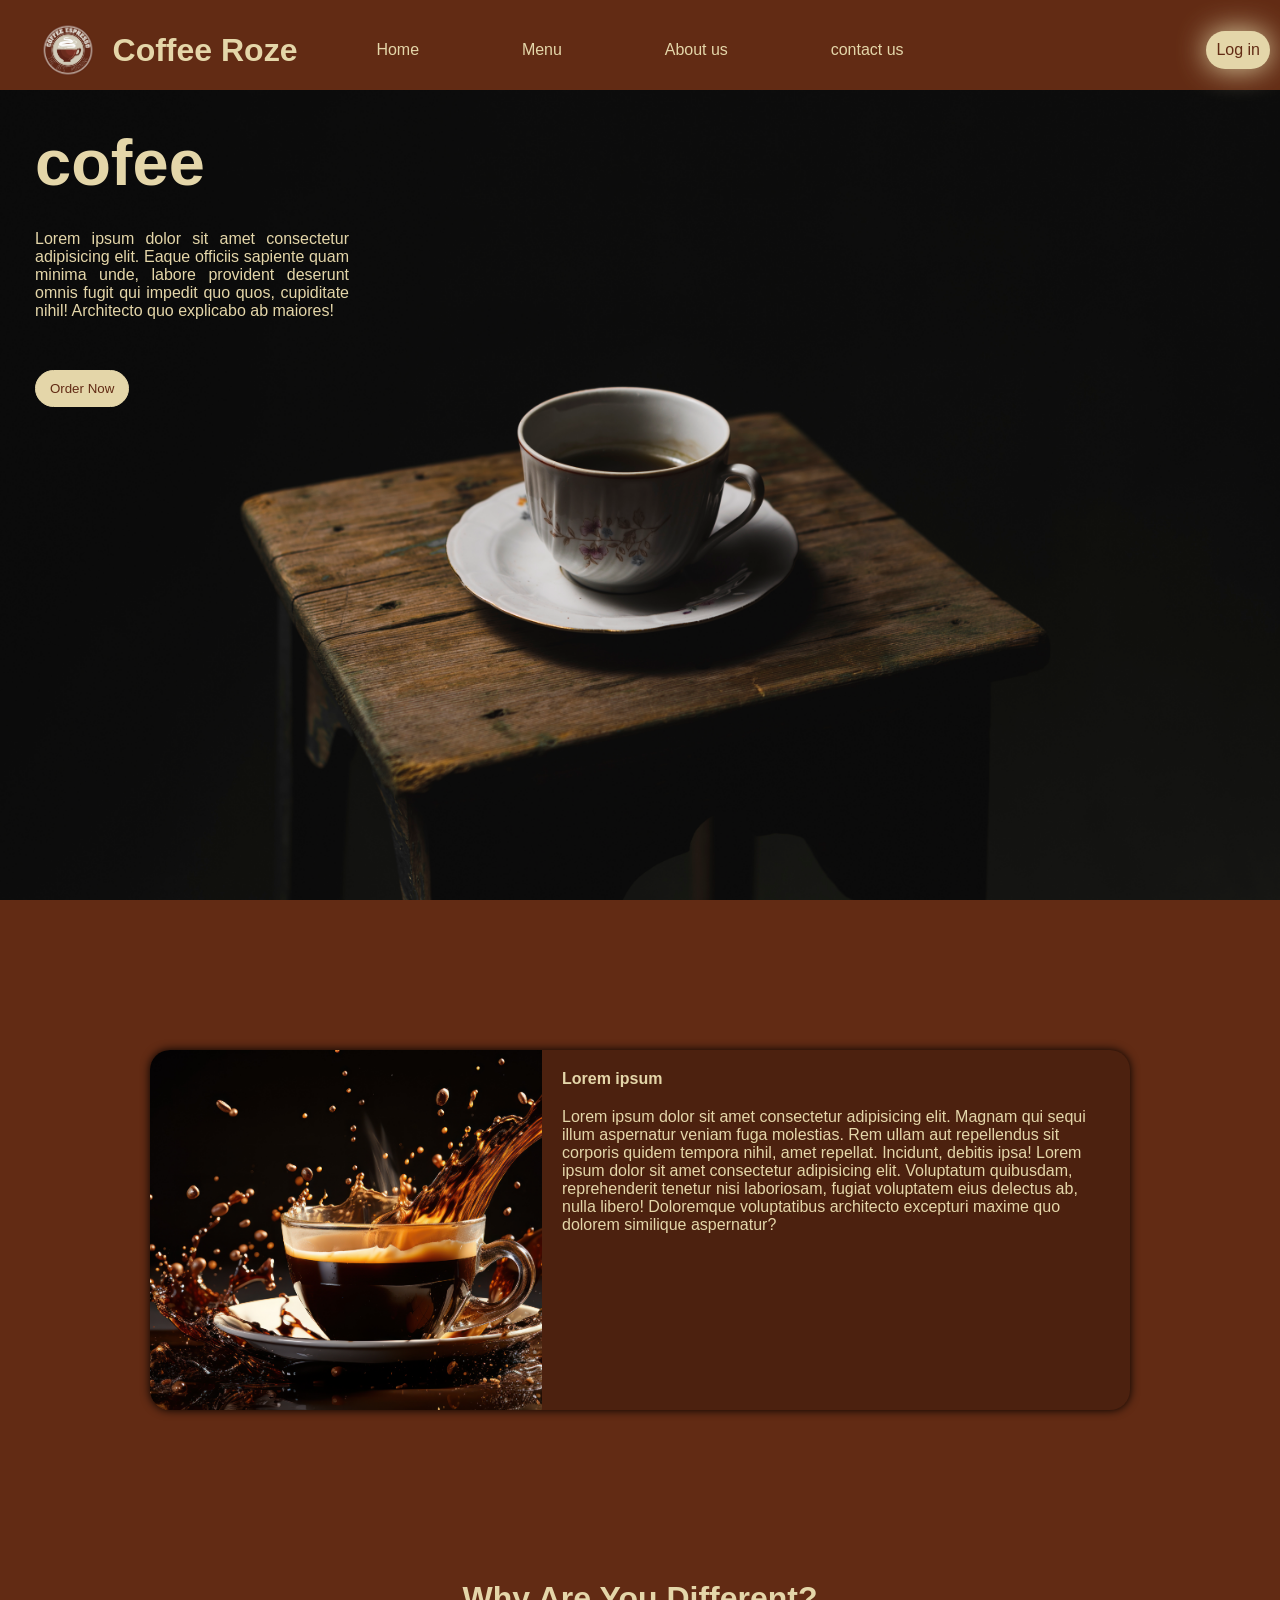
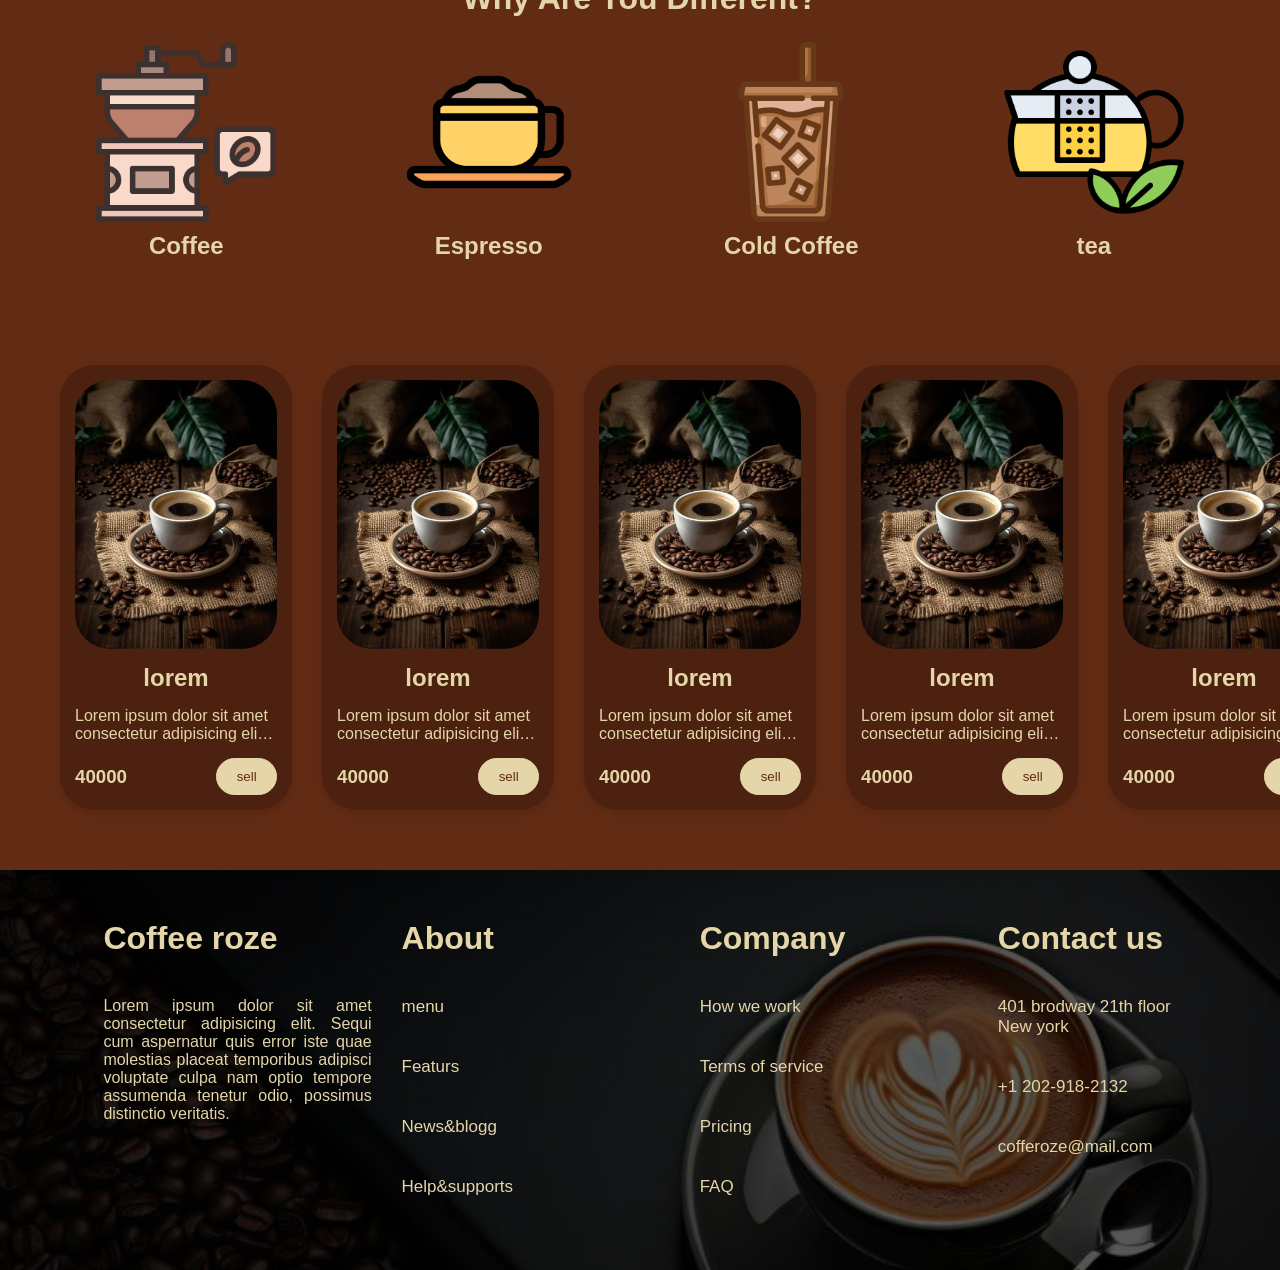
<file: index.html>
<!DOCTYPE html>
<html lang="en">
<head>
    <meta charset="UTF-8">
    <meta name="viewport" content="width=device-width, initial-scale=1.0">
    <title>cofee Rose</title>
    <link rel="icon" href="asests/imags/logo.png">
    <link rel="stylesheet" href="asests/css/style.css">
</head>
<body>
    <div id="motherCont">
        <header>
            <div class="col-12">
                <div class="head">
                    <div class="col-3">
                        <div class="iconHed">
                            <img src="asests/imags/logo.png" alt="">
                            <h1>Coffee Roze</h2>
                        </div>
                    </div>
                    <div class="col-6">
                        <div class="navHed">
                            <a href="index.html" class="navlink">Home</a>
                            <a href="" class="navlink">Menu</a>
                            <a href="asests/links/About us.html" class="navlink">About us</a>
                            <a href="asests/links/contactUs.html" class="navlink">contact us</a>
                        </div>
                    </div>
                    <div class="col-3">
                        <div class="inforHed">
                            <a href="asests/links/signIn.html" class="navlink shadow">Log in</a>
                        </div>
                    </div>
                </div>
            </div>
        </header>
        <main>
            <div class="col-12">
                <div class="pag1">
                    <div class="disPag1">
                        <h1>cofee</h1>
                        <p>Lorem ipsum dolor sit amet consectetur adipisicing elit. Eaque officiis sapiente quam minima unde, labore provident deserunt omnis fugit qui impedit quo quos, cupiditate nihil! Architecto quo explicabo ab maiores!</p>
                        <button class="btn">Order Now</button>
                    </div>
                </div>
                <div class="pag2">
                    <div class="dis22">
                        <div class="dis222">
                            <h4>Lorem ipsum</h4>
                            <p>
                                Lorem ipsum dolor sit amet consectetur adipisicing elit. Magnam qui sequi illum aspernatur veniam fuga molestias. Rem ullam aut repellendus sit corporis quidem tempora nihil, amet repellat. Incidunt, debitis ipsa!
                                Lorem ipsum dolor sit amet consectetur adipisicing elit. Voluptatum quibusdam, reprehenderit tenetur nisi laboriosam, fugiat voluptatem eius delectus ab, nulla libero! Doloremque voluptatibus architecto excepturi maxime quo dolorem similique aspernatur?
                            </p>
                        </div>
                        <div class="img"></div>
                    </div>
                </div>
                <div class="filter-cont">
                    <div class="filter-title">
                        <h1>Why Are You Different?</h1>
                    </div>
                    <div class="filter-items">
                        <div class="item-fi">
                            <img src="asests/imags/Brewing Coffee.png" alt="">
                            <h2>Coffee</h2>
                        </div>
                        <div class="item-fi">
                            <img src="asests/imags/Espresso-Based.png" alt="">
                            <h2>Espresso</h2>
                        </div>
                        <div class="item-fi">
                            <img src="asests/imags/Cold Coffee.png" alt="">
                            <h2>Cold Coffee</h2>
                        </div>
                        <div class="item-fi">
                            <img src="asests/imags/teapot_6415055.png" alt="">
                            <h2>tea</h2>
                        </div>
                    </div>
                </div>
                <div class="cardcont">
                    <div class="card">
                        <img class="photoCard" src="asests/imags/cofee3.jpg" alt="">
                        <h2>lorem</h2>
                        <div class="disCard">
                            <p>Lorem ipsum dolor sit amet consectetur adipisicing elit. Consectetur accusantium sed provident! Est neque debitis sequi optio veritatis, repellendus totam? Aliquam a, esse pariatur sit placeat perferendis ad reiciendis ullam!</p>
                        </div>
                        <div class="spacebetween">
                            <h3>40000</h3>
                            <button class="btn">sell</button>
                        </div>
                    </div>

                    <div class="card">
                        <img class="photoCard" src="asests/imags/cofee3.jpg" alt="">
                        <h2>lorem</h2>
                        <div class="disCard">
                            <p>Lorem ipsum dolor sit amet consectetur adipisicing elit. Consectetur accusantium sed provident! Est neque debitis sequi optio veritatis, repellendus totam? Aliquam a, esse pariatur sit placeat perferendis ad reiciendis ullam!</p>
                        </div>
                        <div class="spacebetween">
                            <h3>40000</h3>
                            <button class="btn">sell</button>
                        </div>
                    </div>

                    <div class="card">
                        <img class="photoCard" src="asests/imags/cofee3.jpg" alt="">
                        <h2>lorem</h2>
                        <div class="disCard">
                            <p>Lorem ipsum dolor sit amet consectetur adipisicing elit. Consectetur accusantium sed provident! Est neque debitis sequi optio veritatis, repellendus totam? Aliquam a, esse pariatur sit placeat perferendis ad reiciendis ullam!</p>
                        </div>
                        <div class="spacebetween">
                            <h3>40000</h3>
                            <button class="btn">sell</button>
                        </div>
                    </div>

                    <div class="card">
                        <img class="photoCard" src="asests/imags/cofee3.jpg" alt="">
                        <h2>lorem</h2>
                        <div class="disCard">
                            <p>Lorem ipsum dolor sit amet consectetur adipisicing elit. Consectetur accusantium sed provident! Est neque debitis sequi optio veritatis, repellendus totam? Aliquam a, esse pariatur sit placeat perferendis ad reiciendis ullam!</p>
                        </div>
                        <div class="spacebetween">
                            <h3>40000</h3>
                            <button class="btn">sell</button>
                        </div>
                    </div>

                    <div class="card">
                        <img class="photoCard" src="asests/imags/cofee3.jpg" alt="">
                        <h2>lorem</h2>
                        <div class="disCard">
                            <p>Lorem ipsum dolor sit amet consectetur adipisicing elit. Consectetur accusantium sed provident! Est neque debitis sequi optio veritatis, repellendus totam? Aliquam a, esse pariatur sit placeat perferendis ad reiciendis ullam!</p>
                        </div>
                        <div class="spacebetween">
                            <h3>40000</h3>
                            <button class="btn">sell</button>
                        </div>
                    </div>

                    <div class="card">
                        <img class="photoCard" src="asests/imags/cofee3.jpg" alt="">
                        <h2>lorem</h2>
                        <div class="disCard">
                            <p>Lorem ipsum dolor sit amet consectetur adipisicing elit. Consectetur accusantium sed provident! Est neque debitis sequi optio veritatis, repellendus totam? Aliquam a, esse pariatur sit placeat perferendis ad reiciendis ullam!</p>
                        </div>
                        <div class="spacebetween">
                            <h3>40000</h3>
                            <button class="btn">sell</button>
                        </div>
                    </div>

                    <div class="card">
                        <img class="photoCard" src="asests/imags/cofee3.jpg" alt="">
                        <h2>lorem</h2>
                        <div class="disCard">
                            <p>Lorem ipsum dolor sit amet consectetur adipisicing elit. Consectetur accusantium sed provident! Est neque debitis sequi optio veritatis, repellendus totam? Aliquam a, esse pariatur sit placeat perferendis ad reiciendis ullam!</p>
                        </div>
                        <div class="spacebetween">
                            <h3>40000</h3>
                            <button class="btn">sell</button>
                        </div>
                    </div>

                    <div class="card">
                        <img class="photoCard" src="asests/imags/cofee3.jpg" alt="">
                        <h2>lorem</h2>
                        <div class="disCard">
                            <p>Lorem ipsum dolor sit amet consectetur adipisicing elit. Consectetur accusantium sed provident! Est neque debitis sequi optio veritatis, repellendus totam? Aliquam a, esse pariatur sit placeat perferendis ad reiciendis ullam!</p>
                        </div>
                        <div class="spacebetween">
                            <h3>40000</h3>
                            <button class="btn">sell</button>
                        </div>
                    </div>

                    <div class="card">
                        <img class="photoCard" src="asests/imags/cofee3.jpg" alt="">
                        <h2>lorem</h2>
                        <div class="disCard">
                            <p>Lorem ipsum dolor sit amet consectetur adipisicing elit. Consectetur accusantium sed provident! Est neque debitis sequi optio veritatis, repellendus totam? Aliquam a, esse pariatur sit placeat perferendis ad reiciendis ullam!</p>
                        </div>
                        <div class="spacebetween">
                            <h3>40000</h3>
                            <button class="btn">sell</button>
                        </div>
                    </div>

                    <div class="card">
                        <img class="photoCard" src="asests/imags/cofee3.jpg" alt="">
                        <h2>lorem</h2>
                        <div class="disCard">
                            <p>Lorem ipsum dolor sit amet consectetur adipisicing elit. Consectetur accusantium sed provident! Est neque debitis sequi optio veritatis, repellendus totam? Aliquam a, esse pariatur sit placeat perferendis ad reiciendis ullam!</p>
                        </div>
                        <div class="spacebetween">
                            <h3>40000</h3>
                            <button class="btn">sell</button>
                        </div>
                    </div>
                </div>
            </div>
        </main>
        <footer>
            <div class="col-11">
                <div class="cont-footer-dis">
                    <div class="col-3">
                        <div class="footer-dis">
                            <h1>Coffee roze</h1>
                            <p>Lorem ipsum dolor sit amet consectetur adipisicing elit. Sequi cum aspernatur quis error iste quae molestias placeat temporibus adipisci voluptate culpa nam optio tempore assumenda tenetur odio, possimus distinctio veritatis.</p>
                        </div>
                    </div>
                    <div class="col-3">
                        <div class="footer-dis">
                            <h1>About</h1>
                            <ul>
                                <a class="linkfoot" href="">
                                    <li>menu</li>
                                </a>
                                <a class="linkfoot" href="">
                                    <li>Featurs</li>
                                </a>
                                <a class="linkfoot" href="">
                                    <li>News&blogg</li>
                                </a>
                                <a class="linkfoot" href="">
                                    <li>Help&supports</li>
                                </a>
                            </ul>
                        </div>
                    </div>
                    <div class="col-3">
                        <div class="footer-dis">
                            <h1>Company</h1>
                            <ul>
                                <a class="linkfoot" href="">
                                    <li>How we work</li>
                                </a>
                                <a class="linkfoot" href="">
                                    <li>Terms of service</li>
                                </a>
                                <a class="linkfoot" href="">
                                    <li>Pricing</li>
                                </a>
                                <a class="linkfoot" href="">
                                    <li>FAQ</li>
                                </a>
                            </ul>
                        </div>
                    </div>
                    <div class="col-2">
                        <div class="footer-dis">
                            <h1>Contact us</h1>
                            <ul>
                                <li>401 brodway 21th floor New york</li>
                                <li>+1 202-918-2132</li>
                                <li>cofferoze@mail.com
                            </ul>
                        </div>
                    </div>
                </div>
            </div>
        </footer>
    </div>
</body>
</html>
</file>
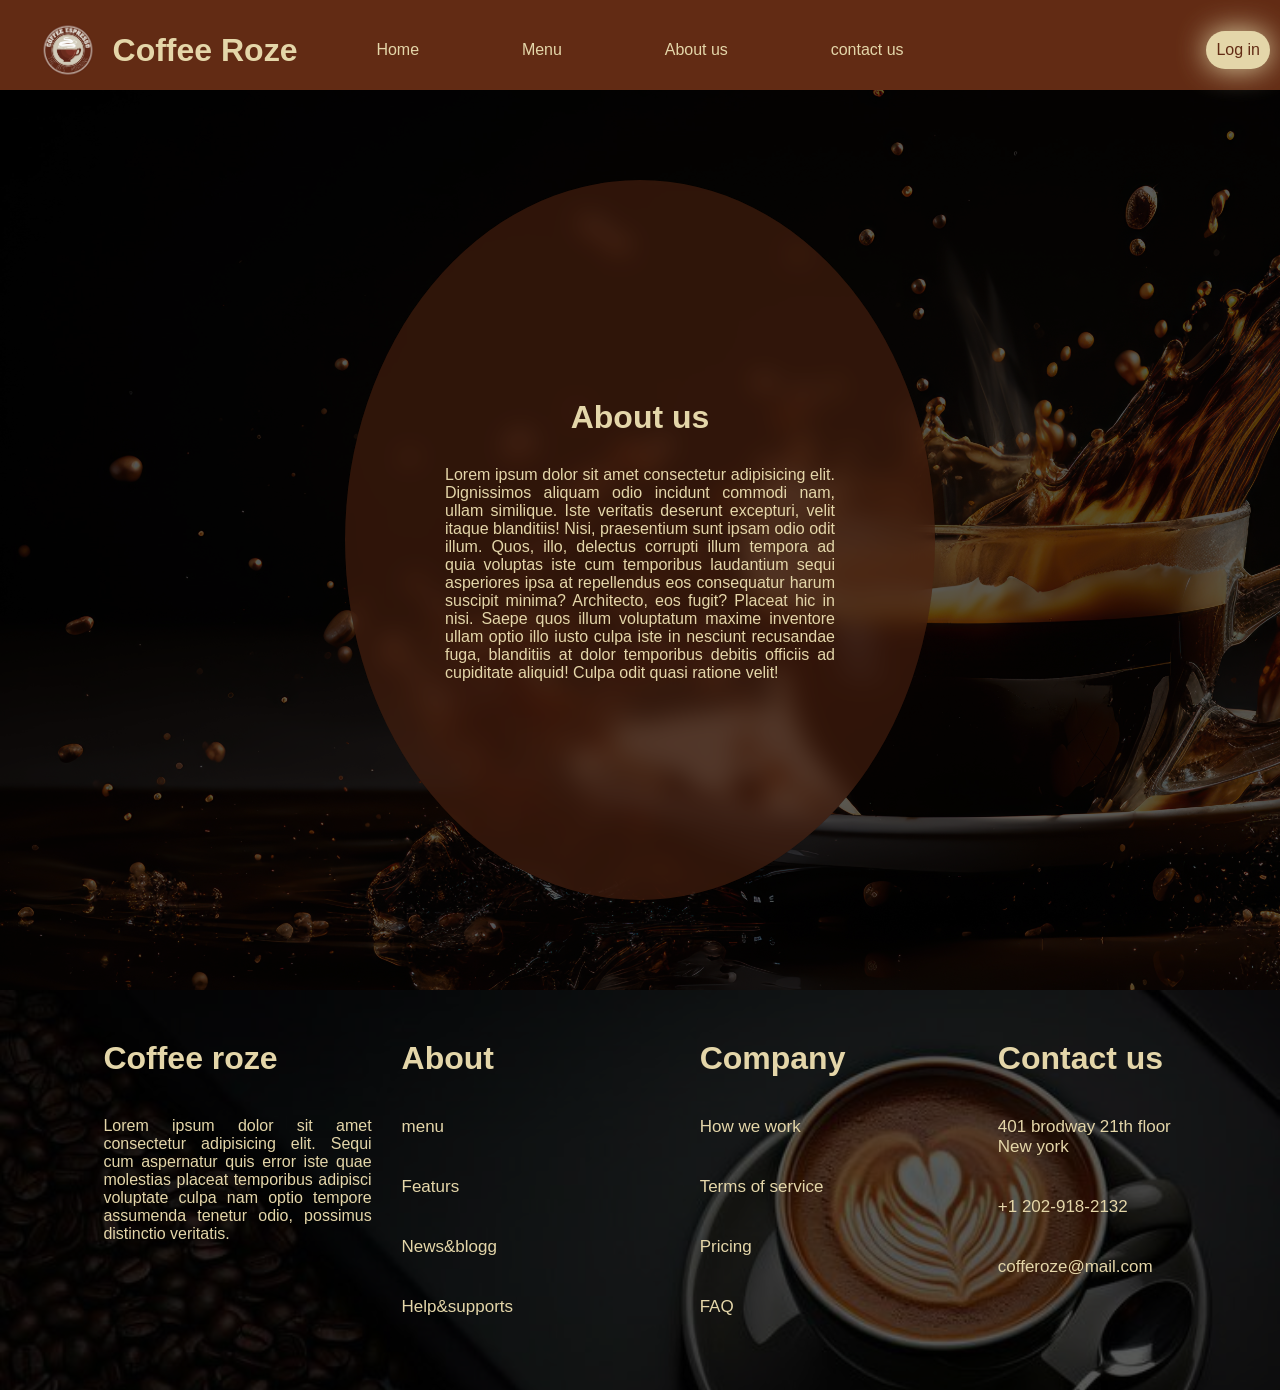
<file: asests/links/About us.html>
<!DOCTYPE html>
<html lang="en">
<head>
    <meta charset="UTF-8">
    <meta name="viewport" content="width=device-width, initial-scale=1.0">
    <title>cofee Rose</title>
    <link rel="icon" href="../imags/logo.png">
    <link rel="stylesheet" href="../css/style.css">
</head>
<body>
    <div id="aboutcont">
        <header>
            <div class="col-12">
                <div class="head">
                    <div class="col-3">
                        <div class="iconHed">
                            <img src="../imags/logo.png" alt="">
                            <h1>Coffee Roze</h2>
                        </div>
                    </div>
                    <div class="col-6">
                        <div class="navHed">
                            <a href="../../index.html" class="navlink">Home</a>
                            <a href="" class="navlink">Menu</a>
                            <a href="About us.html" class="navlink">About us</a>
                            <a href="contactUs.html" class="navlink">contact us</a>
                        </div>
                    </div>
                    <div class="col-3">
                        <div class="inforHed">
                            <a href="signIn.html" class="navlink shadow">Log in</a>
                        </div>
                    </div>
                </div>
            </div>
        </header>
        <main>
            <div class="col-12">
                <div class="mainAbout">
                    <div class="disabout">
                        <h1>About us</h1>
                        <p>Lorem ipsum dolor sit amet consectetur adipisicing elit. Dignissimos aliquam odio incidunt commodi nam, ullam similique. Iste veritatis deserunt excepturi, velit itaque blanditiis! Nisi, praesentium sunt ipsam odio odit illum.
                        Quos, illo, delectus corrupti illum tempora ad quia voluptas iste cum temporibus laudantium sequi asperiores ipsa at repellendus eos consequatur harum suscipit minima? Architecto, eos fugit? Placeat hic in nisi.
                        Saepe quos illum voluptatum maxime inventore ullam optio illo iusto culpa iste in nesciunt recusandae fuga, blanditiis at dolor temporibus debitis officiis ad cupiditate aliquid! Culpa odit quasi ratione velit!</p>
                    </div>
                </div>
            </div>
        </main>
        <footer>
            <div class="col-11">
                <div class="cont-footer-dis">
                    <div class="col-3">
                        <div class="footer-dis">
                            <h1>Coffee roze</h1>
                            <p>Lorem ipsum dolor sit amet consectetur adipisicing elit. Sequi cum aspernatur quis error iste quae molestias placeat temporibus adipisci voluptate culpa nam optio tempore assumenda tenetur odio, possimus distinctio veritatis.</p>
                        </div>
                    </div>
                    <div class="col-3">
                        <div class="footer-dis">
                            <h1>About</h1>
                            <ul>
                                <a class="linkfoot" href="">
                                    <li>menu</li>
                                </a>
                                <a class="linkfoot" href="">
                                    <li>Featurs</li>
                                </a>
                                <a class="linkfoot" href="">
                                    <li>News&blogg</li>
                                </a>
                                <a class="linkfoot" href="">
                                    <li>Help&supports</li>
                                </a>
                            </ul>
                        </div>
                    </div>
                    <div class="col-3">
                        <div class="footer-dis">
                            <h1>Company</h1>
                            <ul>
                                <a class="linkfoot" href="">
                                    <li>How we work</li>
                                </a>
                                <a class="linkfoot" href="">
                                    <li>Terms of service</li>
                                </a>
                                <a class="linkfoot" href="">
                                    <li>Pricing</li>
                                </a>
                                <a class="linkfoot" href="">
                                    <li>FAQ</li>
                                </a>
                            </ul>
                        </div>
                    </div>
                    <div class="col-2">
                        <div class="footer-dis">
                            <h1>Contact us</h1>
                            <ul>
                                <li>401 brodway 21th floor New york</li>
                                <li>+1 202-918-2132</li>
                                <li>cofferoze@mail.com
                            </ul>
                        </div>
                    </div>
                </div>
            </div>
        </footer>
    </div>
</body>
</html>
</file>
<file: asests/css/style.css>
.col-1 {
    width: 8.33%;
}
.col-2 {
    width: 16.66%;
}

.col-3 {
    width: 25%;
}

.col-4 {
    width: 33.33%;
}

.col-5 {
    width: 41.66%;
}

.col-6 {
    width: 50%;
}

.col-7 {
    width: 58.33%;
}
.col-8 {
    width: 66.66%;
}
.col-9 {
    width: 75%;
}
.col-10 {
    width: 83.33%;
}
.col-11 {
    width: 91.66%;
}
.col-12 {
    width: 100%;
}
* {
    margin: 0px;
    padding: 0px;
    box-sizing: border-box;
    color: #e4d6a9;
    font-family: Arial, Helvetica, sans-serif;
}
.flex {
    display: flex;
}
.center{
    display: flex;
    justify-content: center;
}
.cloum {
    display: flex;
    flex-direction: column;
}
.auto {
    margin: auto;
}
#motherCont{
    width: 100%;
    background-color: #622B14;
}
.head{
    padding: 20px 10px 10px;
    display: flex;
    justify-content: space-between;
    align-items: center;
}
.iconHed{ 
    display: flex;
    justify-content: center;
    align-items: center;
    font-family: cursive;
}
.iconHed img{
    width: 60px;
    margin-right: 15px;
    border-radius: 50%;
}
.navHed{
    display: flex;
    justify-content: space-around;
    align-items: center;
}
.navlink{
    text-decoration: none;
    transition: all 0.5s;
    padding: 10px;
    border-radius: 35px;
    text-align: center;
}
.shadow{
    background-color: #e4d6a9;
    box-shadow: 0px 0px 30px #e4d6a9;
    color: #622B14;
}
.navlink:hover{
    background-color: #e4d6a9;
    color: #622B14;
    box-shadow: 0px 0px 30px #e4d6a9;
}
.inforHed{
    display: flex;
    justify-content: flex-end;
    align-items: center;
}
.pag1{
    min-height: 90vh;
    background-image: url("../imags/img11.jpg");
    background-repeat: no-repeat;
    background-size: cover;
    display: flex;
    justify-content: flex-start;
}
.disPag1{
    width: 30%;
    padding: 35px;
    text-align: justify;    
}
.disPag1 h1{
    font-size: 65px;
    margin-bottom: 30px;
}
.disPag1 p{
    margin-bottom: 50px;
}
.btn{
    width: 30%;
    background-color: #e4d6a9;
    border: 1px solid #e4d6a9;
    border-radius: 35px;
    padding: 10px;
    color: #622B14;
    transition: all 0.5s;
}
.btn:hover{
    background-color: transparent;
    color: #e4d6a9;
    box-shadow: 0px 0px 30px #e4d6a9;
}
.pag2{
    width: 100%;
    padding: 150px;
    display: flex;
    justify-content: center;
    align-items: center;
}
.dis22{
    width: 100%;
    min-height: 40vh;
    background-color: #4c210f;
    border-radius: 20px;
    box-shadow: 0px 0px 10px black;
    display: flex;
    flex-direction: row-reverse;
    justify-content: space-between;
}
.dis222{
    width: 60%;
    padding: 20px;
}
.dis222 h4{
    margin-bottom: 20px;
}
.img{
    width: 40%;
    background-image: url("../imags/img14.jpg");
    background-repeat: no-repeat;
    background-position: center;
    background-size: cover;
    border-top-left-radius: 20px;
    border-bottom-left-radius: 20px;
}
.filter-cont{
    padding: 20px;
    display: flex;
    flex-direction: column;
    justify-content: space-between;
    align-items: center;   
}
.item-fi{
    width: 25%;
    padding: 10px;
    border-radius: 20px;
    display: flex;
    justify-content: space-between;
    align-items: center;
    flex-direction: column;
    transition: all 0.5s;
    cursor: pointer;
}
.item-fi:hover{
    transform: scale(1.1);
}
.item-fi img{
    width: 180px;
}
.item-fi h2{
    margin-top: 10px;
}
.filter-items{
    width: 100%;
    padding: 15px;
    display: flex;
    justify-content: space-between;
    align-items: center;
}
.cardcont{
    width: 100%;
    padding: 60px;
    display: flex;
    justify-content: space-between;
    align-items: center;
    overflow-x: scroll;
    gap: 30px;
}
.card{
    flex: 0 0 auto;
    width: 20%;
    min-height: 200px;
    background-color: #4c210f;
    backdrop-filter: blur(12px);
    padding: 15px;
    display: flex;
    justify-content: space-between;
    align-items: center;
    flex-direction: column;
    border-radius: 35px;
    transition: all 0.5s;
    gap: 15px;
    box-shadow: rgba(0, 0, 0, 0.1) 0px 4px 12px;
}    
.card:hover{
    transform: scale(1.1);
}
.card img{
    width: 100%;
    border-radius: 35px;
}    
.disCard{
    display: -webkit-box;
    -webkit-line-clamp: 2; /* فقط 3 خط نشون بده */
    -webkit-box-orient: vertical;
    overflow: hidden;
    text-overflow: ellipsis; /* سه نقطه آخر ... */
}
.spacebetween{
    width: 100%;
    display: flex;
    justify-content: space-between;
    align-items: center;
}
footer{
    width: 100%;
    background-color: rgba(32, 31, 31, 0.741);
    background-image: url("../imags/img3.jpg");
    background-blend-mode: multiply;
    background-size: cover;
    background-repeat: no-repeat;
    display: flex;
    justify-content: center;
    align-items: center;
}
.cont-footer-dis{
    min-height: 400px;
    padding: 50px;
    display: flex;
    justify-content: space-between;

}
.footer-dis{
    display: flex;
    flex-direction: column;
    justify-content: space-between;
    gap: 40px;
}
.footer-dis p{
    text-align: justify;
}

.footer-dis ul{
    display: flex;
    flex-direction: column;
    justify-content: space-between;
    list-style-type: none;
    gap: 40px;
}
.footer-dis ul  li{
    text-decoration: none;
    font-weight: 500;
    font-size: 17px;
}
.linkfoot{
    text-decoration: none;
    font-weight: 500;
    font-size: 17px;
}
#aboutcont{
    width: 100%;
    background-color: #622B14;
}
.mainAbout{
    min-height: 100vh;
    background-image: url('../imags/img14.jpg');
    background-repeat: no-repeat;
    background-size: cover;
    background-color: rgba(29, 29, 29, 0.726);
    background-blend-mode: multiply;
    display: flex;
    justify-content: center;
    align-items: center;
    padding: 50px;
}
.disabout{
    width: 50%;
    min-height: 80vh;
    background-color: #4c210f9b;
    backdrop-filter: blur(12px);
    display: flex;
    flex-direction: column;
    align-items: center;
    justify-content: center;
    text-align: justify;
    padding: 100px;
    border-radius: 50%;
    gap: 30px;
}
#contactUss{
    width: 100%;
    background-color: #622B14;
}
#contactUss .page1contacs{
    background-color: rgba(0, 0, 0, 0.53);
    min-height: 50vh;
    display: flex;
    justify-content: center;
    align-items: center;
    background-image: url("../imags/img5.jpg");
    background-repeat: no-repeat;
    background-size: cover;
    background-position: center;
    background-blend-mode: multiply;
}
#contactUss .page1contacs h1{
    font-size: 80px;
}
.informioncont{
    padding: 50px;
    display: flex;
    flex-direction: column;
    justify-content: space-between;
    align-items: center;
    gap: 35px;
}
.informiontitle{
    display: flex;
    flex-direction: column;
    justify-content: center;
    align-items: center;
    gap: 20px;
}
.informioncard{
    padding: 20px;
    display: flex;
    justify-content: space-between;
}
.cardinfo{
    padding: 25px;
    min-height: 30vh;
    display: flex;
    flex-direction: column;
    justify-content: space-between;
    align-items: center;
    border-right: 1px solid #4c210f;

}   
.iconnn{
    padding: 20px;
    border-radius: 50%;
    font-size: 25px;
    border: 1px solid #e4d6a9;
}
.formtoch{
    display: flex;
    justify-content: space-between;
}
.formtochtitle{
    padding: 20px;
    text-align: justify;
    display: flex;
    flex-direction: column;
    justify-content: center;
    align-items: start;
}
.formtochfild{
    padding: 20px;
    display: flex;
    justify-content: center;
    align-items: center;
}
form{
    width: 100%;
    display: flex;
    justify-content: space-between;
    align-items: center;
    flex-direction: column;
    gap: 30px;
}
.formtochfildinput{
    width: 90%;
    padding: 15px;
    outline: none;
    border: 2px solid #e4d6a9;
    border-radius: 35px;
    background: unset;
}
.mapcont{
    padding: 50px;
    /* margin-top: 30px; */
    display: flex;
    justify-content: center;
    align-items: center;
}
.mapcont iframe{
    width: 90%;
    min-height: 50vh;
    border-radius: 15px;
}
.log{
    min-height: 100vh;
    background-image: url("../imags/coffee\ beans\ on\ wooden\ background.jpg");
    background-size: cover;
    display: flex;
    justify-content: center;
    align-items: center;
}
.conterlog{
    width: 35%;
    border-radius: 30px;
    background: transparent;
    backdrop-filter: blur(10px);
    /*   */
    padding: 25px;
    display: flex;
    flex-direction: column;
    justify-content: space-between;
    align-items: center;
    gap: 55px;
    box-shadow: rgba(0, 0, 0, 0.24) 0px 3px 8px;
}
.logcont{
    width: 100%;
    display: flex;
    justify-content: center;
    align-items: center;
    flex-direction: column;
    gap: 40px;
}
.loginput{
    width: 90%;
    display: flex;
    justify-content: space-between;
    align-items: center;
    border-bottom: 5px solid #e4d6a9;
}
.loginput input{
    width: 80%;
    padding: 15px;
    background: unset;
    border: none;
    outline: none;
}
.loginput i{
    width: 10%;
}
</file>
